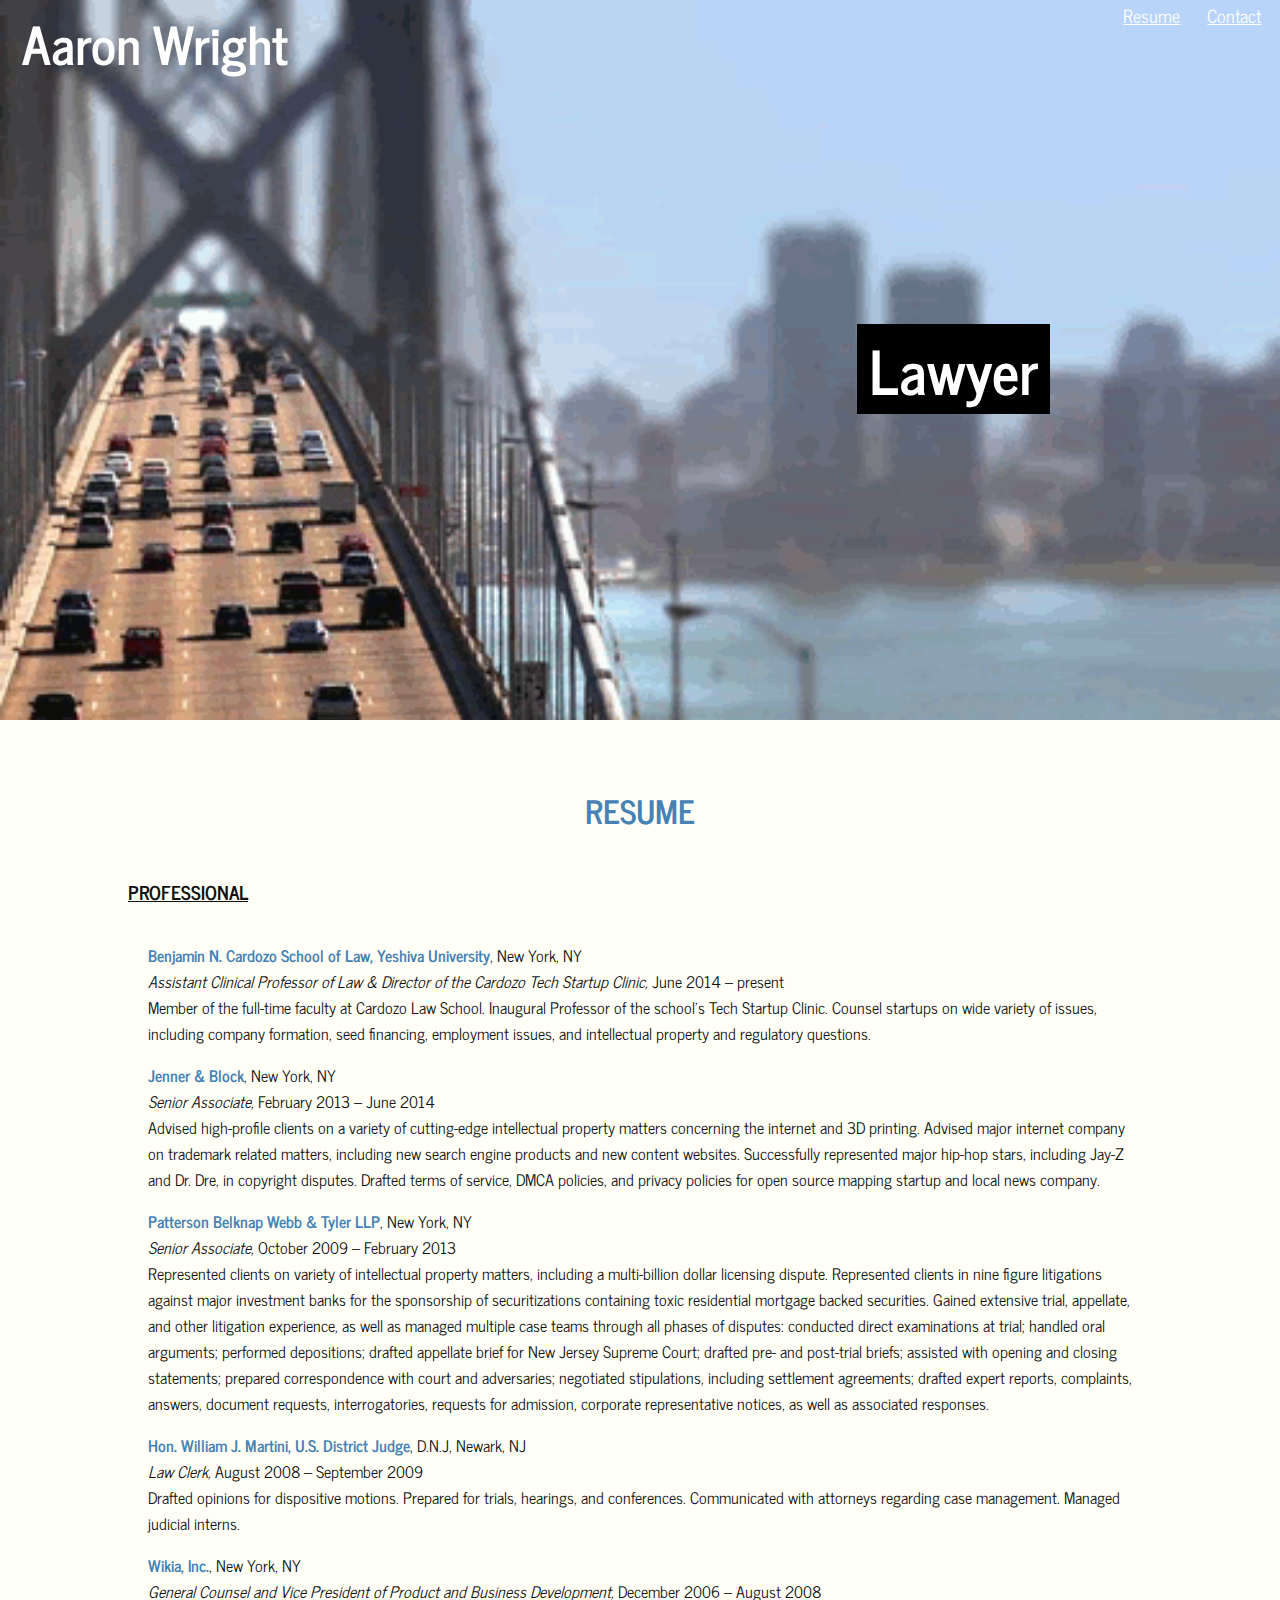
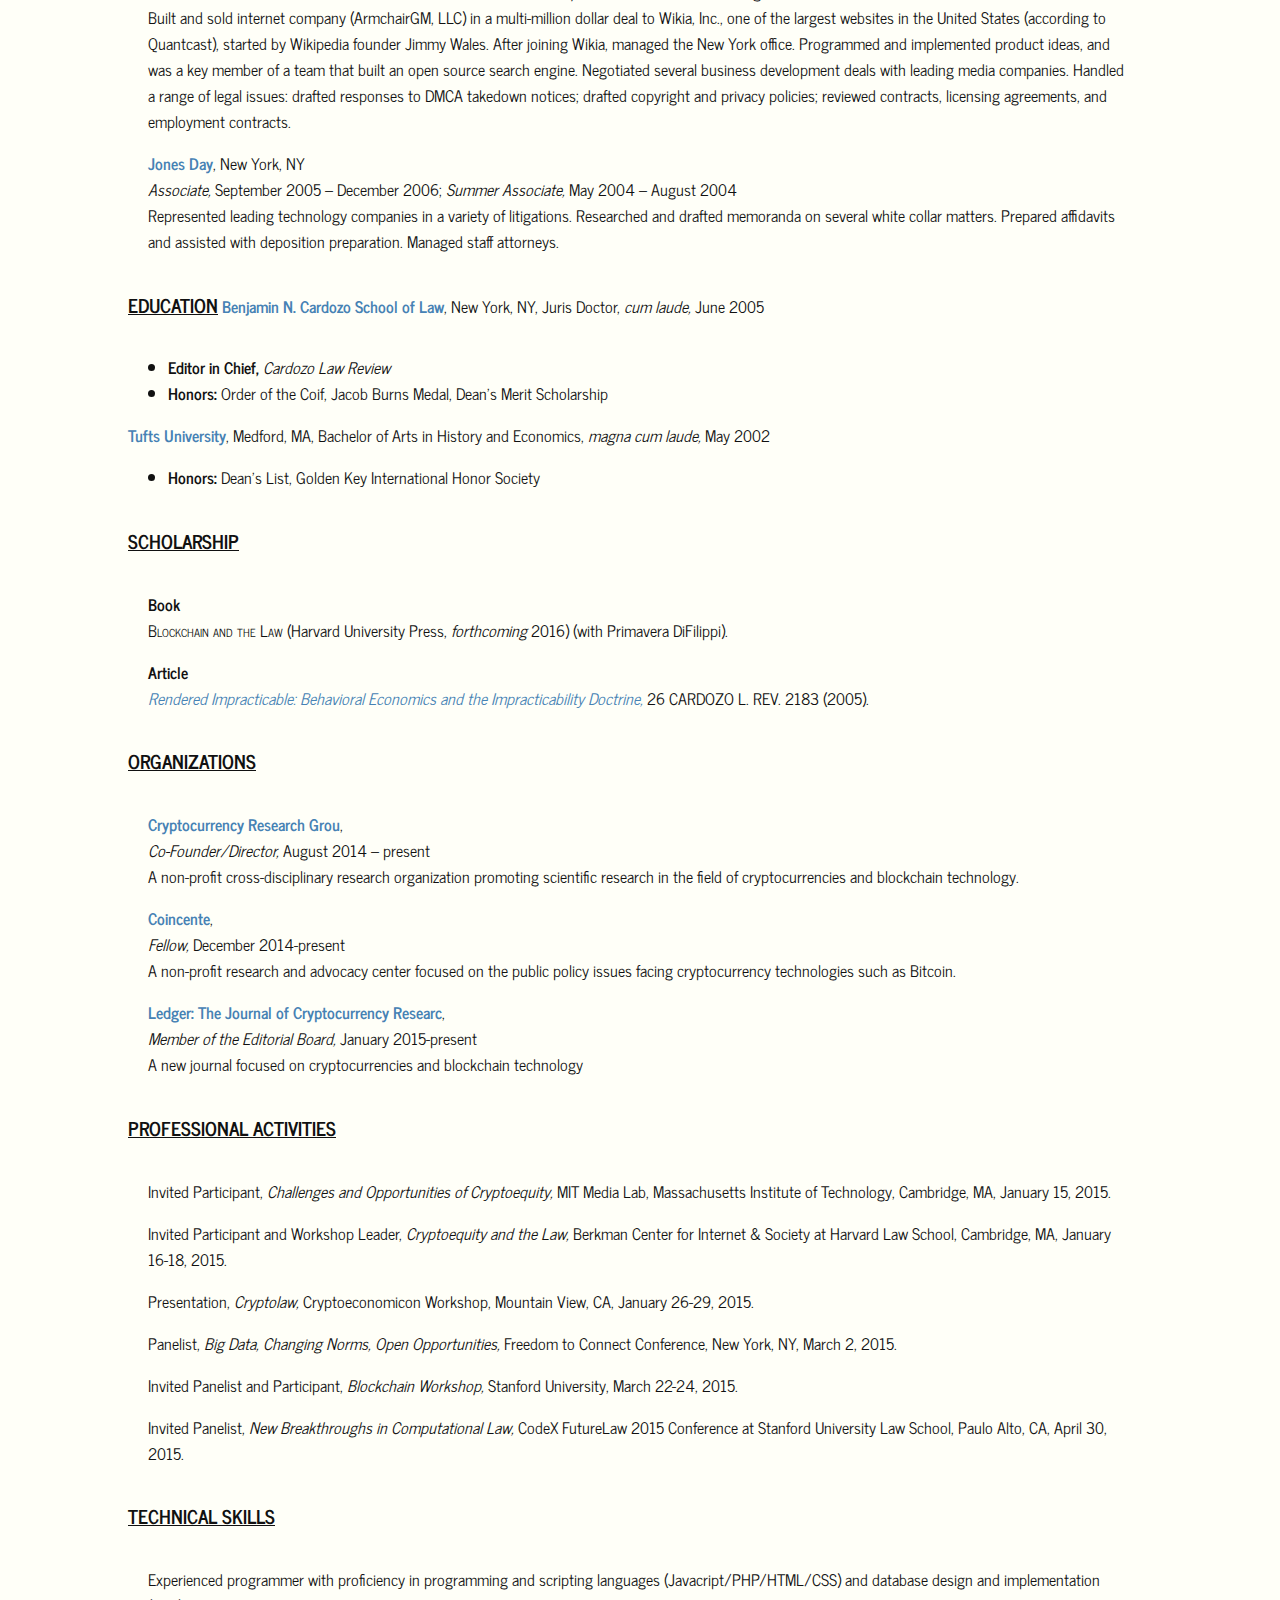
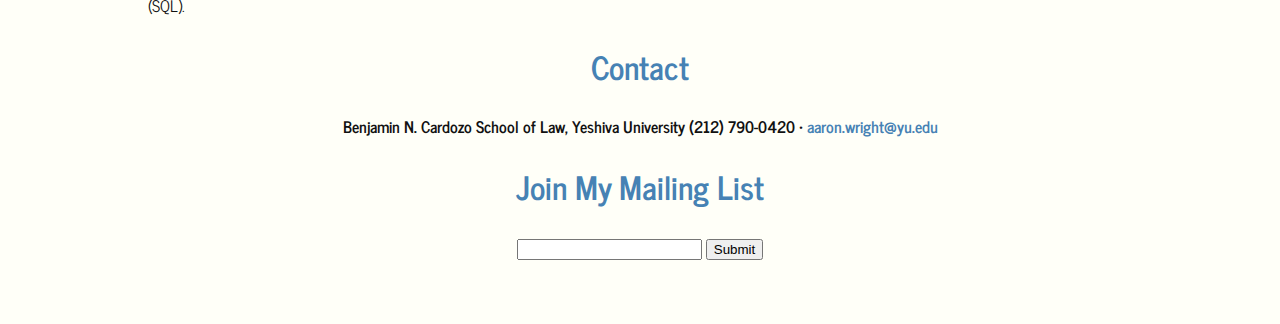
<file: index.html>
<!DOCTYPE html>
<html>
<head>
  <title>Simple Resume</title>
  <meta charset="UTF-8">
  <link href='https://fonts.googleapis.com/css?family=News+Cycle:400,700' rel='stylesheet' type='text/css'>
  <link rel="stylesheet" type="text/css" href="style.css">
  <script src="https://code.jquery.com/jquery-2.1.4.min.js"></script>
  <script type="text/javascript">

     $(document).ready(function (){

            //scroll to contact form
            $("#contact-button").on("click",function (){
                    $('html, body').animate({
                        scrollTop: $("#contact").offset().top
                    }, 800);           
            });

            //scroll to contact form
            $("#resume-button").on("click",function (){
                    $('html, body').animate({
                        scrollTop: $("#resume").offset().top
                    }, 800);           
            });

            
            //change main text
            
            //variables
            var text = ["Lawyer", "Entrepreuner", "Geek"];
            var counter = 0;
            
            //set function
            function change() {
                $("#image-text").html(text[counter]);
                counter++;
                if(counter >= text.length) { counter = 0; }
            }

            //implement the change
            setInterval(change, 1000);
    });

    // Overtly verbose functions to extremly demonstrate how jQuery works and help reduce the added complexity of abstraction
    /*$("#professional_button").click(function(){
      $("#professional_content").toggle();
    });

    $("#education_button").click(function(){
      $("#education_content").toggle();
    });

    $("#scholarship_button").click(function(){
      $("#scholarship_content").toggle();
    });

    $("#organizations_button").click(function(){
      $("#organizations_content").toggle();
    });

    $("#activities_button").click(function(){
      $("#activities_content").toggle();
    });

    $("#technical_button").click(function(){
      $("#technical_content").toggle();
    });

    // Abstract solution that requires knowlege of 'siblings' and 'this'

    // $("button").click(function(){
    //   $(this).nextAll('div:first').toggle();
    // });*/    
  </script>
</head>
<body>
  <div id="top">
    Aaron Wright
    <div id="top-links">
      <span id="resume-button">Resume</span>
      <span id="contact-button">Contact</span>
    </div>
  </div>
  <div id="image">
    <img src="photo_1.gif" width="100%"/>
  </div>
  <div id="top-text">
    <span id="image-text">Lawyer</span>
  </div>
  <div id="wrapper">
    <h1 id="resume">RESUME</h1>

    <h3>PROFESSIONAL</h3>

    <p>
    <strong><a href="http://www.cardozo.yu.edu/">Benjamin N. Cardozo School of Law, Yeshiva University</a></strong>, New York, NY<br>
    <em>Assistant Clinical Professor of Law & Director of the Cardozo Tech Startup Clinic,</em> June 2014 – present<br>
    Member of the full-time faculty at Cardozo Law School. Inaugural Professor of the school’s Tech Startup Clinic. Counsel startups on wide variety of issues, including company formation, seed financing, employment issues, and intellectual property and regulatory questions.
    </p>

    <p>
    <strong><a href="https://jenner.com/">Jenner & Block</a></strong>, New York, NY<br>
    <em>Senior Associate,</em> February 2013 – June 2014<br>
    Advised high-profile clients on a variety of cutting-edge intellectual property matters concerning the internet and 3D printing. Advised major internet company on trademark related matters, including new search engine products and new content websites. Successfully represented major hip-hop stars, including Jay-Z and Dr. Dre, in copyright disputes. Drafted terms of service, DMCA policies, and privacy policies for open source mapping startup and local news company.
    </p>

    <p>
    <strong><a href="http://www.pbwt.com/">Patterson Belknap Webb & Tyler LLP</a></strong>, New York, NY<br>
    <em>Senior Associate,</em> October 2009 – February 2013<br>
    Represented clients on variety of intellectual property matters, including a multi-billion dollar licensing dispute. Represented clients in nine figure litigations against major investment banks for the sponsorship of securitizations containing toxic residential mortgage backed securities. Gained extensive trial, appellate, and other litigation experience, as well as managed multiple case teams through all phases of disputes: conducted direct examinations at trial; handled oral arguments; performed depositions; drafted appellate brief for New Jersey Supreme Court; drafted pre- and post-trial briefs; assisted with opening and closing statements; prepared correspondence with court and adversaries; negotiated stipulations, including settlement agreements; drafted expert reports, complaints, answers, document requests, interrogatories, requests for admission, corporate representative notices, as well as associated responses.
    </p>

    <p>
    <strong><a href="http://www.njd.uscourts.gov/content/william-j-martini">Hon. William J. Martini, U.S. District Judge</a></strong>, D.N.J, Newark, NJ<br>
    <em>Law Clerk,</em> August 2008 – September 2009<br>
    Drafted opinions for dispositive motions. Prepared for trials, hearings, and conferences. Communicated with attorneys regarding case management. Managed judicial interns.
    </p>

    <p>
    <strong><a href="http://www.wikia.com">Wikia, Inc.</a></strong>, New York, NY<br>
    <em>General Counsel and Vice President of Product and Business Development,</em> December 2006 – August 2008<br>
    Built and sold internet company (ArmchairGM, LLC) in a multi-million dollar deal to Wikia, Inc., one of the largest websites in the United States (according to Quantcast), started by Wikipedia founder Jimmy Wales. After joining Wikia, managed the New York office. Programmed and implemented product ideas, and was a key member of a team that built an open source search engine. Negotiated several business development deals with leading media companies. Handled a range of legal issues: drafted responses to DMCA takedown notices; drafted copyright and privacy policies; reviewed contracts, licensing agreements, and employment contracts.
    </p>

    <p>
    <strong><a href="http://www.jonesday.com/">Jones Day</a></strong>, New York, NY<br>
    <em>Associate,</em> September 2005 – December 2006; <em>Summer Associate,</em> May 2004 – August 2004<br>
    Represented leading technology companies in a variety of litigations. Researched and drafted memoranda on several white collar matters. Prepared affidavits and assisted with deposition preparation. Managed staff attorneys.
    </p>

    <h3>EDUCATION</h3>

    <strong><a href="http://www.cardozo.yu.edu/">Benjamin N. Cardozo School of Law</a></strong>, New York, NY, Juris Doctor, <em>cum laude,</em> June 2005
    <ul>
      <li><strong>Editor in Chief,</strong> <em>Cardozo Law Review</em></li>
      <li><strong>Honors:</strong> Order of the Coif, Jacob Burns Medal, Dean’s Merit Scholarship</li>
    </ul>

    <strong><a href="http://www.tufts.edu/">Tufts University</a></strong>, Medford, MA, Bachelor of Arts in History and Economics, <em>magna cum laude,</em> May 2002
    <ul>
        <li><strong>Honors:</strong> Dean’s List, Golden Key International Honor Society</li>
    </ul>

    <h3>SCHOLARSHIP</h3>

    <p>
    <strong>Book</strong><br>
    <span class="book">Blockchain and the Law</span> (Harvard University Press, <em>forthcoming</em> 2016) (with Primavera DiFilippi).
    </p>

    <p>
    <strong>Article</strong><br>
    <em><a href="http://www.cardozolawreview.com/volume-26-issue-5.html">Rendered Impracticable: Behavioral Economics and the Impracticability Doctrine,</a></em> 26 CARDOZO L. REV. 2183 (2005).
    </p>

    <h3>ORGANIZATIONS</h3>
    <p>
    <strong><a href="http://ccrg.org/">Cryptocurrency Research Grou</a></strong>,<br>
    <em>Co-Founder/Director,</em> August 2014 – present<br>
    A non-profit cross-disciplinary research organization promoting scientific research in the field of cryptocurrencies and blockchain technology.
    </p>

    <p>
    <strong><a href="https://coincenter.org/">Coincente</a></strong>,<br>
    <em>Fellow,</em> December 2014-present<br>
    A non-profit research and advocacy center focused on the public policy issues facing cryptocurrency technologies such as Bitcoin.
    </p>

    <p>
    <strong><a href="http://ledger.pitt.edu/ojs/index.php/ledger">Ledger: The Journal of Cryptocurrency Researc</a></strong>,<br>
    <em>Member of the Editorial Board,</em> January 2015-present<br>
    A new journal focused on cryptocurrencies and blockchain technology
    </p>

    <h3>PROFESSIONAL ACTIVITIES</h3>

    <p>
    Invited Participant, <em>Challenges and Opportunities of Cryptoequity,</em> MIT Media Lab, Massachusetts Institute of Technology, Cambridge, MA, January 15, 2015.
    </p>

    <p>
    Invited Participant and Workshop Leader, <em>Cryptoequity and the Law,</em> Berkman Center for Internet & Society at Harvard Law School, Cambridge, MA, January 16-18, 2015.
    </p>

    <p>
    Presentation, <em>Cryptolaw,</em> Cryptoeconomicon Workshop, Mountain View, CA, January 26-29, 2015. 
    </p>

    <p>
    Panelist, <em>Big Data, Changing Norms, Open Opportunities,</em> Freedom to Connect Conference, New York,
    NY, March 2, 2015.
    </p>

    <p>
    Invited Panelist and Participant, <em>Blockchain Workshop,</em> Stanford University, March 22-24, 2015.
    </p>

    <p>
    Invited Panelist, <em>New Breakthroughs in Computational Law,</em> CodeX FutureLaw 2015 Conference at Stanford University Law School, Paulo Alto, CA, April 30, 2015.
    </p>

    <h3>TECHNICAL SKILLS</h3>

    <p>
    Experienced programmer with proficiency in programming and scripting languages (Javacript/PHP/HTML/CSS) and database design and implementation (SQL).
    </p>
    <h1 id="contact">Contact</h1>
        <h4>Benjamin N. Cardozo School of Law, Yeshiva University (212) 790-0420 • <a href="mailto:aaron.wright@yu.edu">aaron.wright@yu.edu</a></h4>
        <h1>Join My Mailing List</h1>
        <p align="center">
        <input type="text" id="email"/>
        <input type="submit"/>
        </p>
  </div>

</body>
</html>
</file>
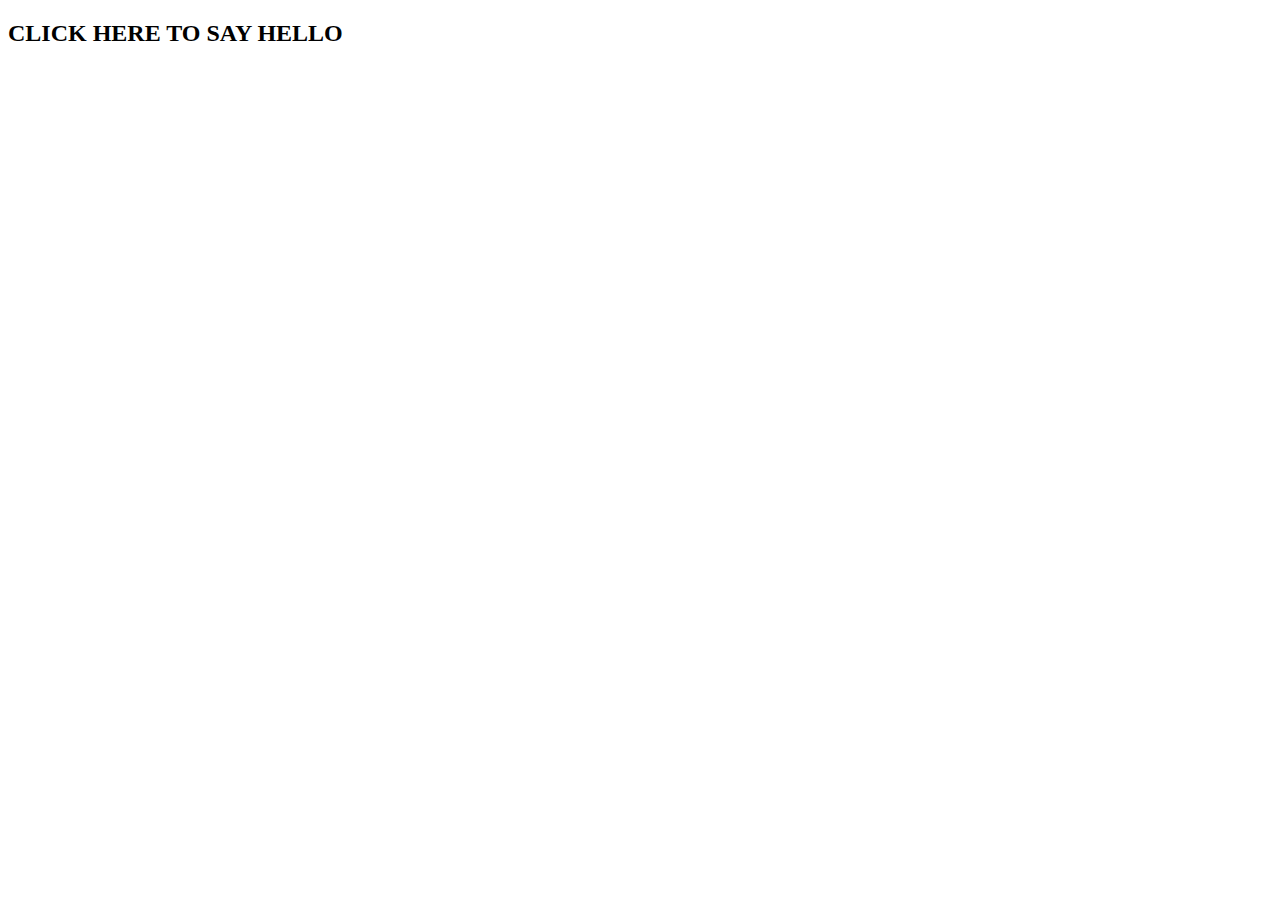
<file: class.html>
<!DOCTYPE html>
<html>
<head>
  <title></title>
  <script src="https://code.jquery.com/jquery-2.1.4.min.js"></script>
  <script type="text/javascript">      
      $(function() {
        $('h2').on("click", function(){
          alert("hello!");
          });
      });
  </script>
    
</head>

<body>
  <h2>CLICK HERE TO SAY HELLO</h2>

</body>
</html>
</file>
<file: positioning-example.html>
<!DOCTYPE html>
<html>
<head>
  <title>CSS Positioning Example</title>
  <style>
    #red{
      width: 80px;
      height: 80px;
      background: red;
      border: 3px solid black;
      position: absolute;
      
      top: 200px;
      right: 300px;
    }
  </style>
</head>
<body>
  <div id="red"></div>
</body>
</html>
</file>
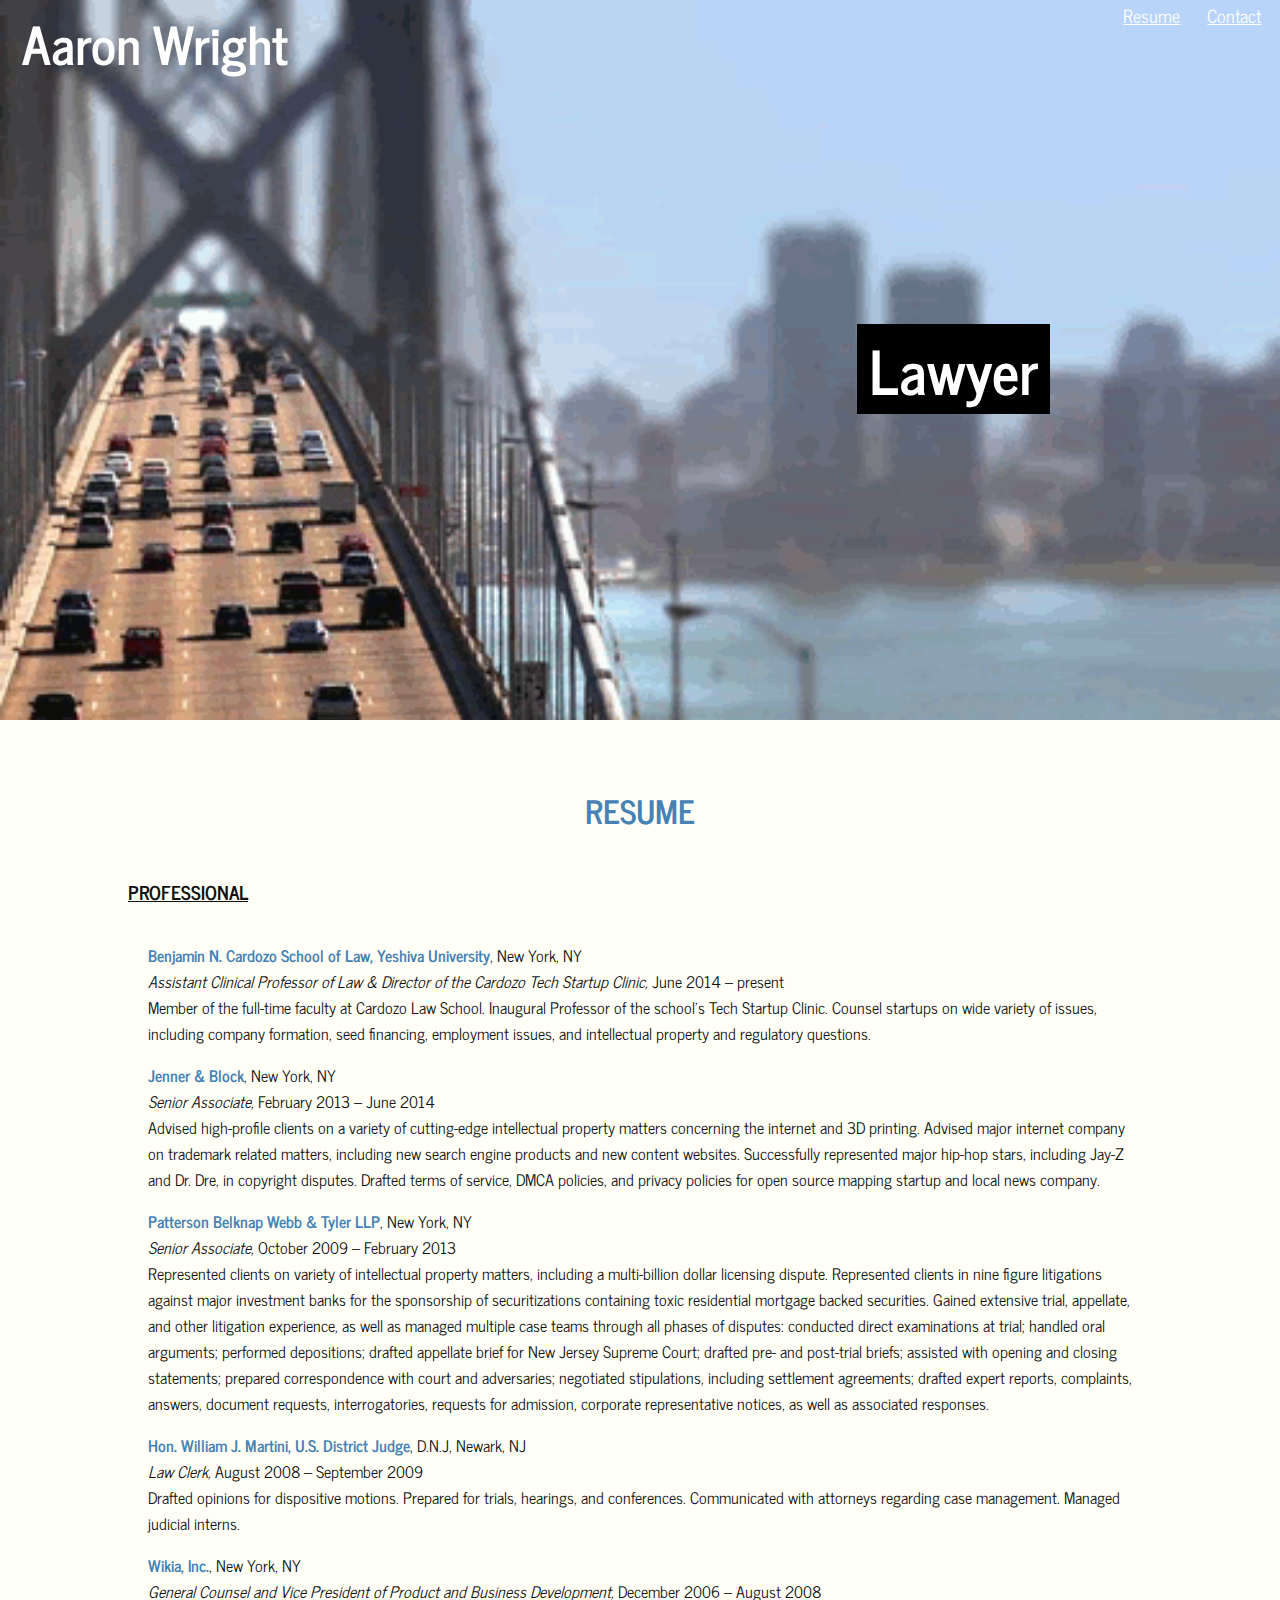
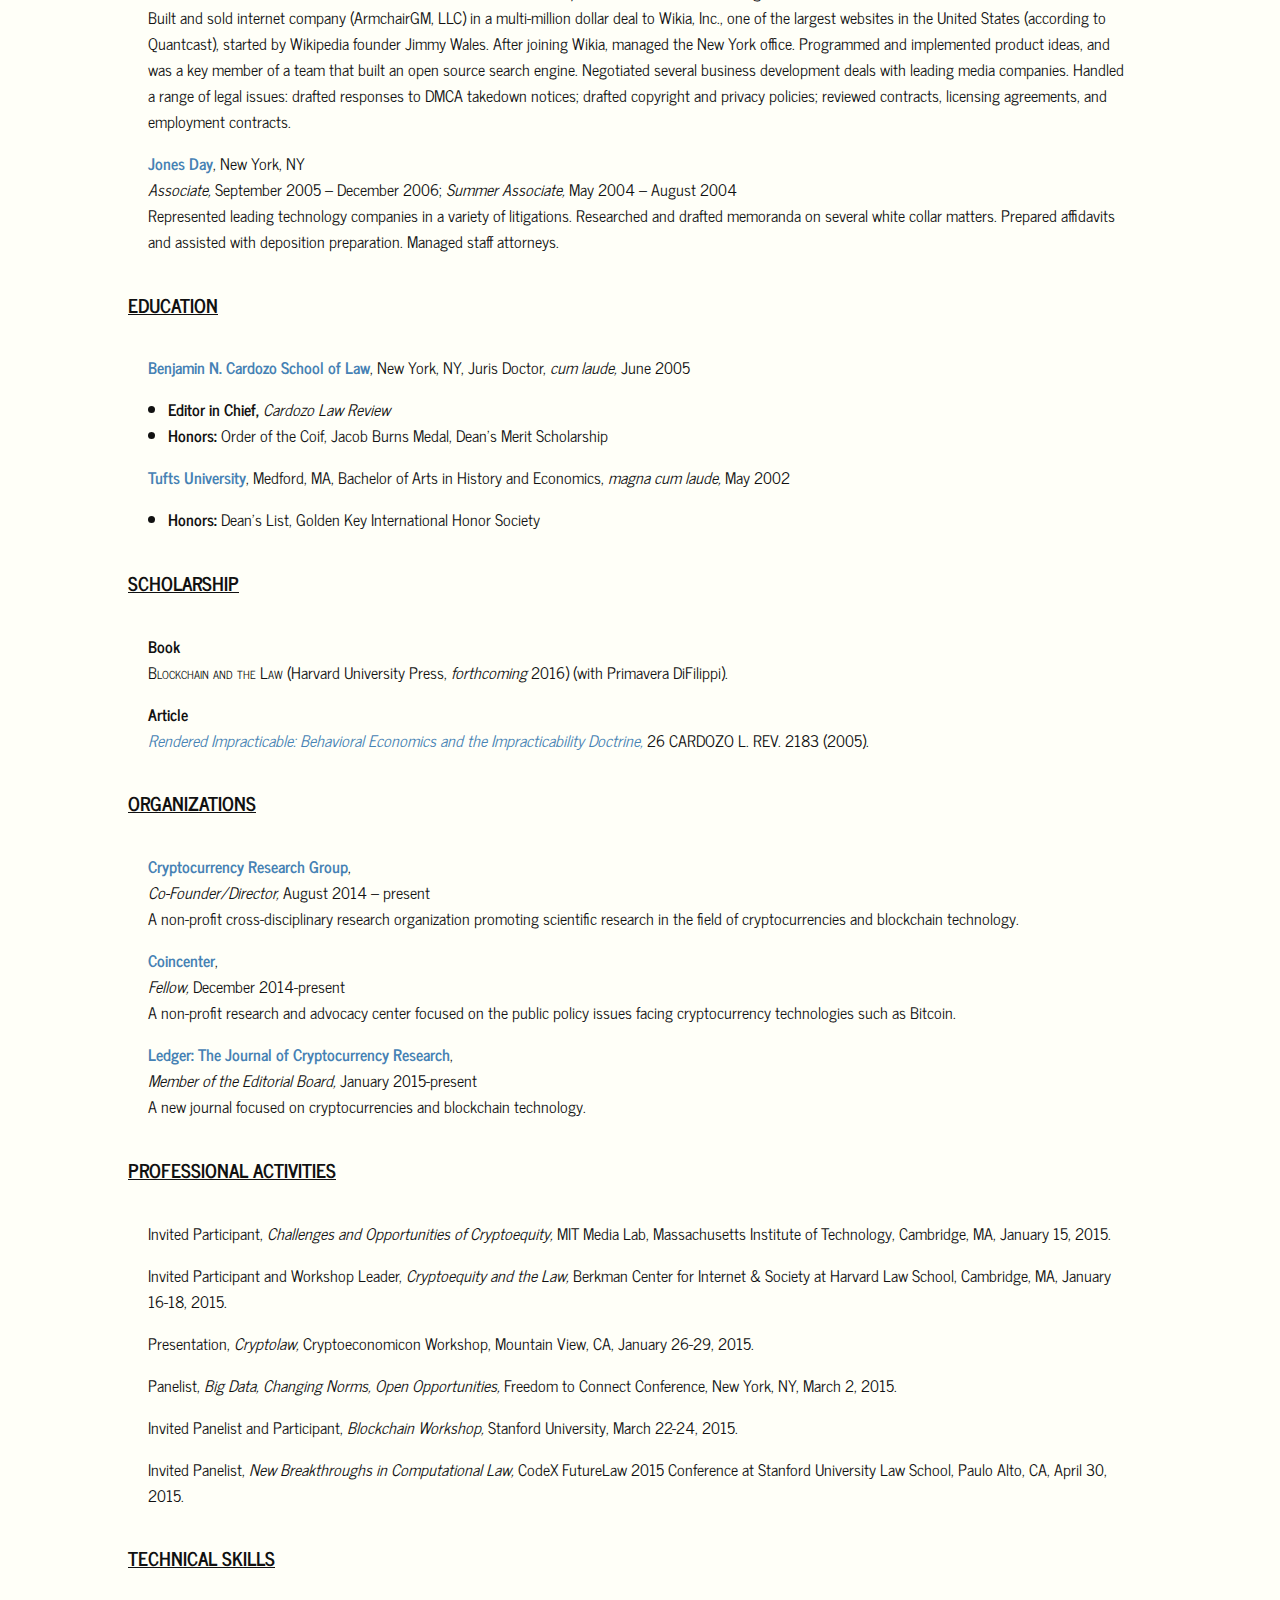
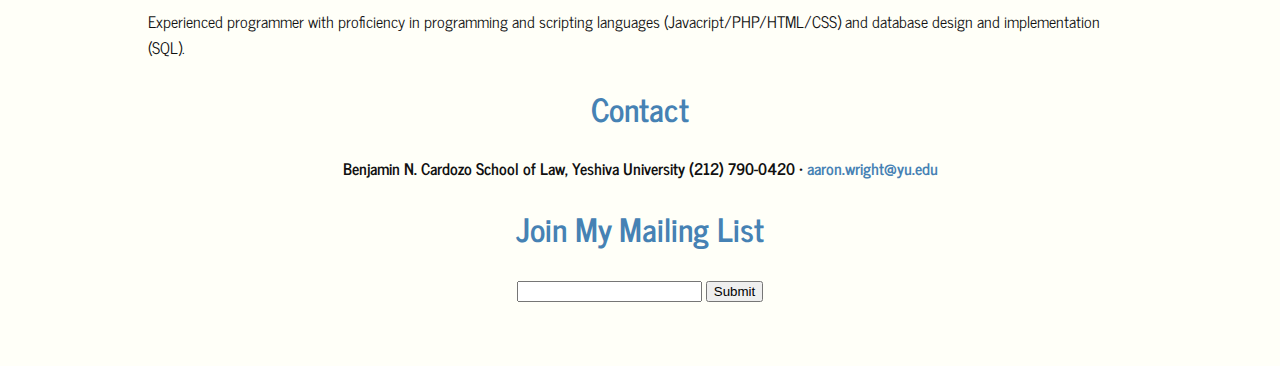
<file: resume-example.html>
<!DOCTYPE html>
<html>
<head>
  <title>Simple Resume</title>
  <meta charset="UTF-8">
  <link href='https://fonts.googleapis.com/css?family=News+Cycle:400,700' rel='stylesheet' type='text/css'>
  <link rel="stylesheet" type="text/css" href="style.css">
  <script src="https://code.jquery.com/jquery-2.1.4.min.js"></script>
  <script type="text/javascript">

     $(document).ready(function (){

            //smooth scroll to contact form when clicking on 'contact' button
            $("#contact-button").on("click",function (){
                    $('html, body').animate({
                        scrollTop: $("#contact").offset().top
                    }, 800);           
            });

            // smooth scroll to resume when clicking on 'resume' button
            $("#resume-button").on("click",function (){
                    $('html, body').animate({
                        scrollTop: $("#resume").offset().top
                    }, 800);           
            });

            
            // function to change the text in the #image-text box
            
            //variables

            // text is an array of strings to be display one at a time in the #image-text box
            var text = ["Professor", "Entrepreuner", "Geek", "Lawyer"];

            // counter to loop through the texy array
            var counter = 0;
            
            //set function to change the #image-text
            function change() {
                // swap out the html in the #image-text with a new word from the text array
                $("#image-text").html(text[counter]);
                // immediately fade out the word by setting the opacity to zero
                $("#image-text").css("opacity","0");
                // fade in the new word slowy over 0.8 seconds by increasing the opacity
                $( "#image-text" ).animate({
                    opacity: 1.0
                }, 800);
                counter++;
                // if the counter  it is larger than the size of the word array, reset the counter to zero
                if(counter >= text.length) { counter = 0; }
            }

            //implement the change function every 2.2 seconds
            setInterval(change, 2200);
    });

  </script>
  <style type="text/css">
    body{
      background-color: #fffff8;
      color: #111;
      font-family: 'News Cycle', sans-serif;
      margin:0;
    }
    #wrapper{
      margin: 5% 10%;
    }
    h1{
      color: steelblue;
      text-align: center;
    }
    h3{
      text-decoration: underline;
      display: inline-block;
    }
    h4{
      text-align: center;
    }
    a{
      text-decoration: none;
      color: steelblue;
    }
    a:hover{
      text-decoration: underline;
    }
    p{
      padding: 0 20px; 
    }
    .book{
      font-variant: small-caps;
    }

    .content{
      display: none;
    }

    #top {
      position: absolute;
      width:98%;
      height:90px;
      font-size:52px;
      font-weight: bold;
      color:#fff;
      padding:0 22px;
    }

    #top-links {
      position: absolute;
      right:2%;
      top:0px;
      font-size:18px !important;
      font-weight: normal !important;
    }

    #top-links span {
      margin:0 11px;
      cursor: pointer;
      text-decoration: underline;
    }

    #image {
      height:720px;
      overflow: hidden;
      z-index: 1;
    }

    #top-text {
      position:absolute;
      top:36%;
      right:18%;
      background-color: black;
      z-index: 10;
      font-size: 60px;
      color: #fff;
      line-height: 66px;
      height:66px;
      padding:12px 12px;
      font-weight: bold;
    }

  </style>
</head>
<body>
  <div id="top">
    Aaron Wright
    <div id="top-links">
      <span id="resume-button">Resume</span>
      <span id="contact-button">Contact</span>
    </div>
  </div>
  <div id="image">
    <img src="photo_1.gif" width="100%"/>
  </div>
  <div id="top-text">
    <span id="image-text">Lawyer</span>
  </div>
  <div id="wrapper">
    <h1 id="resume">RESUME</h1>

    <h3>PROFESSIONAL</h3>

    <p>
        <strong><a href="http://www.cardozo.yu.edu/">Benjamin N. Cardozo School of Law, Yeshiva University</a></strong>, New York, NY<br>
        <em>Assistant Clinical Professor of Law & Director of the Cardozo Tech Startup Clinic,</em> June 2014 – present<br>
        Member of the full-time faculty at Cardozo Law School. Inaugural Professor of the school’s Tech Startup Clinic. Counsel startups on wide variety of issues, including company formation, seed financing, employment issues, and intellectual property and regulatory questions.
    </p>

    <p>
        <strong><a href="https://jenner.com/">Jenner & Block</a></strong>, New York, NY<br>
        <em>Senior Associate,</em> February 2013 – June 2014<br>
        Advised high-profile clients on a variety of cutting-edge intellectual property matters concerning the internet and 3D printing. Advised major internet company on trademark related matters, including new search engine products and new content websites. Successfully represented major hip-hop stars, including Jay-Z and Dr. Dre, in copyright disputes. Drafted terms of service, DMCA policies, and privacy policies for open source mapping startup and local news company.
    </p>

    <p>
        <strong><a href="http://www.pbwt.com/">Patterson Belknap Webb & Tyler LLP</a></strong>, New York, NY<br>
        <em>Senior Associate,</em> October 2009 – February 2013<br>
        Represented clients on variety of intellectual property matters, including a multi-billion dollar licensing dispute. Represented clients in nine figure litigations against major investment banks for the sponsorship of securitizations containing toxic residential mortgage backed securities. Gained extensive trial, appellate, and other litigation experience, as well as managed multiple case teams through all phases of disputes: conducted direct examinations at trial; handled oral arguments; performed depositions; drafted appellate brief for New Jersey Supreme Court; drafted pre- and post-trial briefs; assisted with opening and closing statements; prepared correspondence with court and adversaries; negotiated stipulations, including settlement agreements; drafted expert reports, complaints, answers, document requests, interrogatories, requests for admission, corporate representative notices, as well as associated responses.
    </p>

    <p>
        <strong><a href="http://www.njd.uscourts.gov/content/william-j-martini">Hon. William J. Martini, U.S. District Judge</a></strong>, D.N.J, Newark, NJ<br>
        <em>Law Clerk,</em> August 2008 – September 2009<br>
        Drafted opinions for dispositive motions. Prepared for trials, hearings, and conferences. Communicated with attorneys regarding case management. Managed judicial interns.
    </p>

    <p>
        <strong><a href="http://www.wikia.com">Wikia, Inc.</a></strong>, New York, NY<br>
        <em>General Counsel and Vice President of Product and Business Development,</em> December 2006 – August 2008<br>
        Built and sold internet company (ArmchairGM, LLC) in a multi-million dollar deal to Wikia, Inc., one of the largest websites in the United States (according to Quantcast), started by Wikipedia founder Jimmy Wales. After joining Wikia, managed the New York office. Programmed and implemented product ideas, and was a key member of a team that built an open source search engine. Negotiated several business development deals with leading media companies. Handled a range of legal issues: drafted responses to DMCA takedown notices; drafted copyright and privacy policies; reviewed contracts, licensing agreements, and employment contracts.
    </p>

    <p>
        <strong><a href="http://www.jonesday.com/">Jones Day</a></strong>, New York, NY<br>
        <em>Associate,</em> September 2005 – December 2006; <em>Summer Associate,</em> May 2004 – August 2004<br>
        Represented leading technology companies in a variety of litigations. Researched and drafted memoranda on several white collar matters. Prepared affidavits and assisted with deposition preparation. Managed staff attorneys.
    </p>

    <h3>EDUCATION</h3>
    <p>
        <strong><a href="http://www.cardozo.yu.edu/">Benjamin N. Cardozo School of Law</a></strong>, New York, NY, Juris Doctor, <em>cum laude,</em> June 2005
        <ul>
          <li><strong>Editor in Chief,</strong> <em>Cardozo Law Review</em></li>
          <li><strong>Honors:</strong> Order of the Coif, Jacob Burns Medal, Dean’s Merit Scholarship</li>
        </ul>
    </p>

    <p>
        <strong><a href="http://www.tufts.edu/">Tufts University</a></strong>, Medford, MA, Bachelor of Arts in History and Economics, <em>magna cum laude,</em> May 2002
        <ul>
            <li><strong>Honors:</strong> Dean’s List, Golden Key International Honor Society</li>
        </ul>
    </p>

    <h3>SCHOLARSHIP</h3>

    <p>
        <strong>Book</strong><br>
        <span class="book">Blockchain and the Law</span> (Harvard University Press, <em>forthcoming</em> 2016) (with Primavera DiFilippi).
    </p>

    <p>
        <strong>Article</strong><br>
        <em><a href="http://www.cardozolawreview.com/volume-26-issue-5.html">Rendered Impracticable: Behavioral Economics and the Impracticability Doctrine,</a></em> 26 CARDOZO L. REV. 2183 (2005).
    </p>

    <h3>ORGANIZATIONS</h3>
    <p>
        <strong><a href="http://ccrg.org/">Cryptocurrency Research Group</a></strong>,<br>
        <em>Co-Founder/Director,</em> August 2014 – present<br>
        A non-profit cross-disciplinary research organization promoting scientific research in the field of cryptocurrencies and blockchain technology.
    </p>

    <p>
        <strong><a href="https://coincenter.org/">Coincenter</a></strong>,<br>
        <em>Fellow,</em> December 2014-present<br>
        A non-profit research and advocacy center focused on the public policy issues facing cryptocurrency technologies such as Bitcoin.
    </p>

    <p>
        <strong><a href="http://ledger.pitt.edu/ojs/index.php/ledger">Ledger: The Journal of Cryptocurrency Research</a></strong>,<br>
        <em>Member of the Editorial Board,</em> January 2015-present<br>
        A new journal focused on cryptocurrencies and blockchain technology.
    </p>

    <h3>PROFESSIONAL ACTIVITIES</h3>

    <p>
        Invited Participant, <em>Challenges and Opportunities of Cryptoequity,</em> MIT Media Lab, Massachusetts Institute of Technology, Cambridge, MA, January 15, 2015.
    </p>

    <p>
        Invited Participant and Workshop Leader, <em>Cryptoequity and the Law,</em> Berkman Center for Internet & Society at Harvard Law School, Cambridge, MA, January 16-18, 2015.
    </p>

    <p>
        Presentation, <em>Cryptolaw,</em> Cryptoeconomicon Workshop, Mountain View, CA, January 26-29, 2015. 
    </p>

    <p>
        Panelist, <em>Big Data, Changing Norms, Open Opportunities,</em> Freedom to Connect Conference, New York,
    NY, March 2, 2015.
    </p>

    <p>
        Invited Panelist and Participant, <em>Blockchain Workshop,</em> Stanford University, March 22-24, 2015.
    </p>

    <p>
        Invited Panelist, <em>New Breakthroughs in Computational Law,</em> CodeX FutureLaw 2015 Conference at Stanford University Law School, Paulo Alto, CA, April 30, 2015.
    </p>

    <h3>TECHNICAL SKILLS</h3>

    <p>
        Experienced programmer with proficiency in programming and scripting languages (Javacript/PHP/HTML/CSS) and database design and implementation (SQL).
    </p>

    <h1 id="contact">Contact</h1>
        <h4>Benjamin N. Cardozo School of Law, Yeshiva University (212) 790-0420 • <a href="mailto:aaron.wright@yu.edu">aaron.wright@yu.edu</a></h4>
        <h1>Join My Mailing List</h1>
        <p align="center">
        <input type="text" id="email"/>
        <input type="submit"/>
        </p>
  </div>

</body>
</html>
</file>
<file: style.css>
body{
  background-color: #fffff8;
  color: #111;
  font-family: 'News Cycle', sans-serif;
  margin:0;
}
#wrapper{
  margin: 5% 10%;
}
h1{
  color: steelblue;
  text-align: center;
}
h3{
  text-decoration: underline;
  display: inline-block;
}
h4{
  text-align: center;
}
a{
  text-decoration: none;
  color: steelblue;
}
a:hover{
  text-decoration: underline;
}
p{
  padding: 0 20px; 
}
.book{
  font-variant: small-caps;
}

/*#professional_content, #education_content, #scholarship_content, #organizations_content, #activities_content, #technical_content{
  display: none;
}*/

.content{
  display: none;
}

#top {
  position: absolute;
  width:98%;
  height:90px;
  font-size:52px;
  font-weight: bold;
  color:#fff;
  padding:0 22px;
}

#top-links {
  position: absolute;
  right:2%;
  top:0px;
  font-size:18px !important;
  font-weight: normal !important;
}

#top-links span {
  margin:0 11px;
  cursor: pointer;
  text-decoration: underline;
}

#image {
  height:720px;
  overflow: hidden;
  z-index: 1;
}

#top-text {
  position:absolute;
  top:36%;
  right:18%;
  background-color: black;
  z-index: 10;
  font-size: 60px;
  color: #fff;
  line-height: 66px;
  height:66px;
  padding:12px 12px;
  font-weight: bold;
}
</file>
